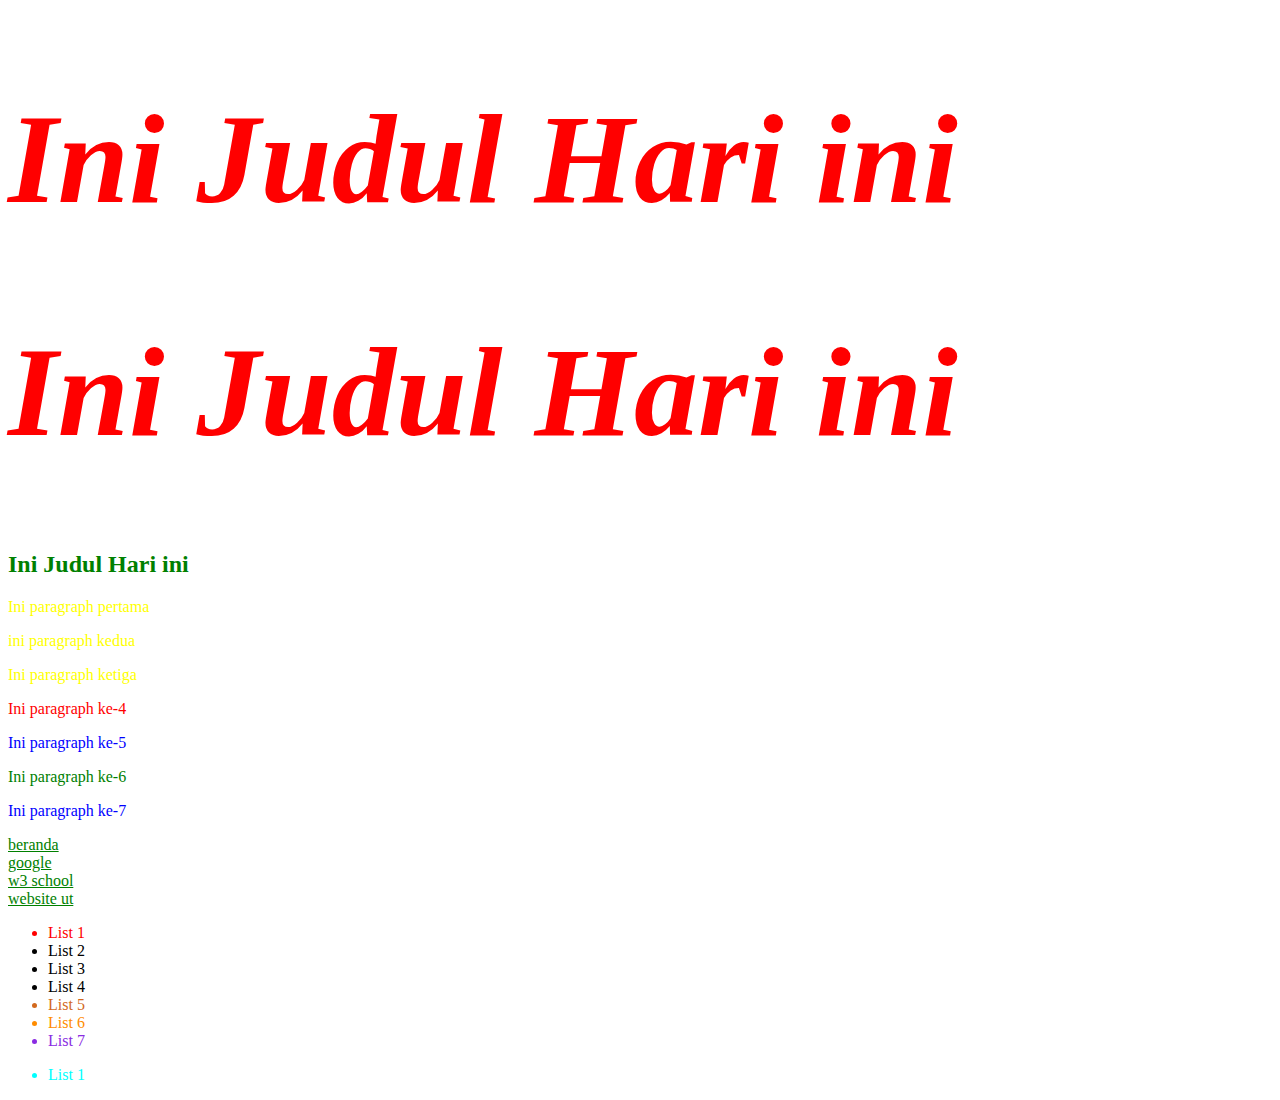
<file: CSS 01/index.html>
<!DOCTYPE html>
<html>
<head>
  <title>Document</title>

  <link rel="stylesheet" href="style.css" />

</head>
<body>
  
  <h1>Ini Judul Hari ini</h1>
  <h1>Ini Judul Hari ini</h1>
  <h2 class="hijau">Ini Judul Hari ini</h2>

  <p>Ini paragraph pertama</p>

  <p>ini paragraph kedua</p>

  <p>Ini paragraph ketiga</p>
  <p class="hijau" id="penting">Ini paragraph ke-4</p>
  <p class="biru">Ini paragraph ke-5</p>
  <p class="hijau" id="penting2">Ini paragraph ke-6</p>
  <p class="biru">Ini paragraph ke-7</p>

  <a href="#">beranda</a>
  <br />

  <a href="https://google.com">google</a>
  <br />

  <a href="https://w3school.com">w3 school</a>
  <br />

  <a href="https://universitas-terbuka.ac.id">website ut</a>
  <br />

  <ul>
    <li> List 1 </li>
    <li> List 2 </li>
    <li> List 3 </li>
    <li> List 4 </li>
    <li> List 5 </li>
    <li> List 6 </li>
    <li> List 7 </li>
  </ul>

  <ul>
	  <li> List 1 </li>
  </ul>


  

</body>
</html>
</file>
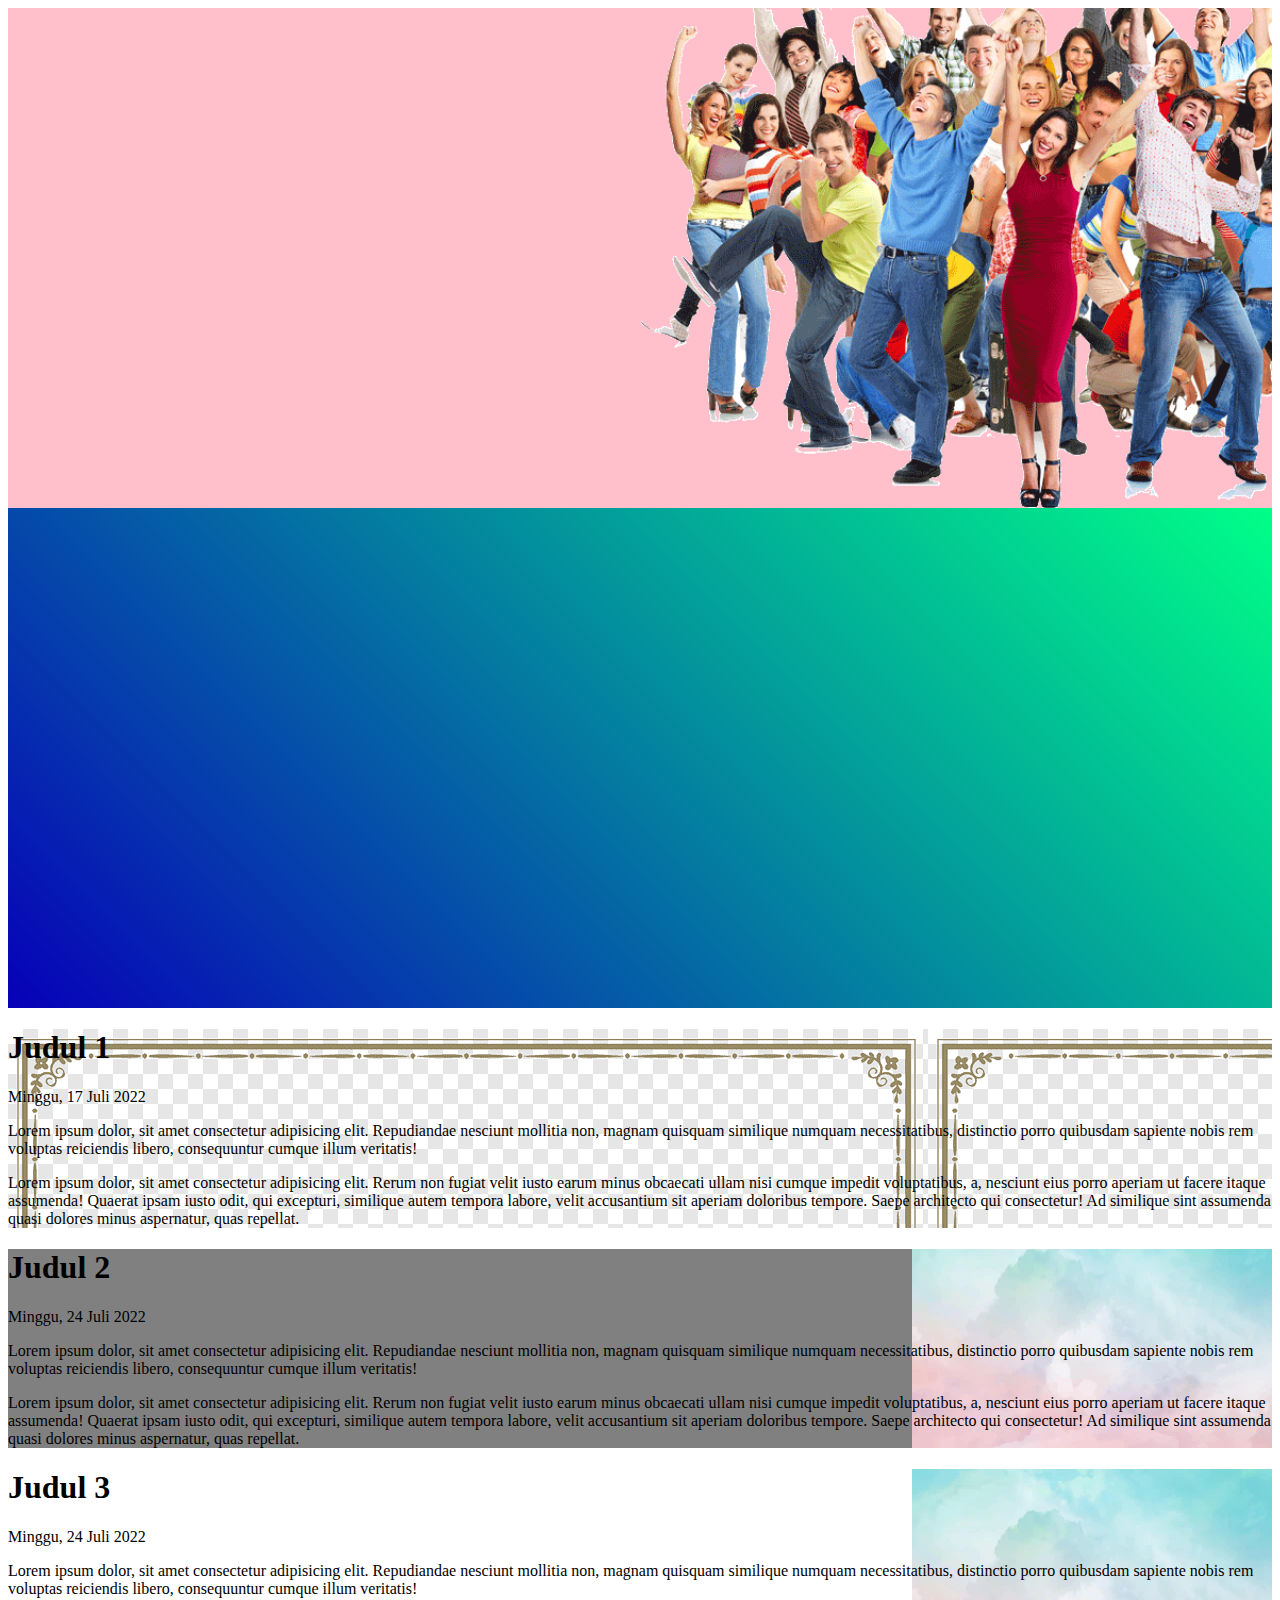
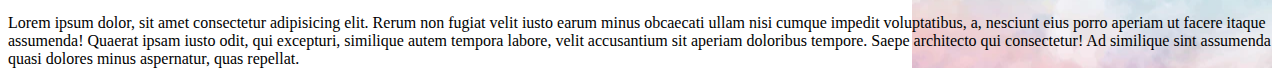
<file: CSS 03/index.html>
<!DOCTYPE html>
<html lang="en">
<head>
  <meta charset="UTF-8">
  <meta http-equiv="X-UA-Compatible" content="IE=edge">
  <meta name="viewport" content="width=device-width, initial-scale=1.0">
  <title>Document</title>

  <link rel="stylesheet" href="style.css">
</head>
<body>
  <div id="header"></div>

  <div id="header2"></div>

  <div id="buku1">
    <h1>Judul 1</h1>

    <span>Minggu, 17 Juli 2022</span>

    <p>
      Lorem ipsum dolor, sit amet consectetur adipisicing elit. Repudiandae nesciunt mollitia non, magnam quisquam similique numquam necessitatibus, distinctio porro quibusdam sapiente nobis rem voluptas reiciendis libero, consequuntur cumque illum veritatis!
    </p>

    <p>
      Lorem ipsum dolor, sit amet consectetur adipisicing elit. Rerum non fugiat velit iusto earum minus obcaecati ullam nisi cumque impedit voluptatibus, a, nesciunt eius porro aperiam ut facere itaque assumenda!
      Quaerat ipsam iusto odit, qui excepturi, similique autem tempora labore, velit accusantium sit aperiam doloribus tempore. Saepe architecto qui consectetur! Ad similique sint assumenda quasi dolores minus aspernatur, quas repellat.
    </p>
  </div>

  <div id="buku2" class="area">
    <h1>Judul 2</h1>

    <span>Minggu, 24 Juli 2022</span>

    <p id="hitam">
      Lorem ipsum dolor, sit amet consectetur adipisicing elit. Repudiandae nesciunt mollitia non, magnam quisquam similique numquam necessitatibus, distinctio porro quibusdam sapiente nobis rem voluptas reiciendis libero, consequuntur cumque illum veritatis!
    </p>

    <p>
      Lorem ipsum dolor, sit amet consectetur adipisicing elit. Rerum non fugiat velit iusto earum minus obcaecati ullam nisi cumque impedit voluptatibus, a, nesciunt eius porro aperiam ut facere itaque assumenda!
      Quaerat ipsam iusto odit, qui excepturi, similique autem tempora labore, velit accusantium sit aperiam doloribus tempore. Saepe architecto qui consectetur! Ad similique sint assumenda quasi dolores minus aspernatur, quas repellat.
    </p>
  </div>

  <div id="buku3" class="area">
    <h1>Judul 3</h1>

    <span>Minggu, 24 Juli 2022</span>

    <p id="hitam">
      Lorem ipsum dolor, sit amet consectetur adipisicing elit. Repudiandae nesciunt mollitia non, magnam quisquam similique numquam necessitatibus, distinctio porro quibusdam sapiente nobis rem voluptas reiciendis libero, consequuntur cumque illum veritatis!
    </p>

    <p>
      Lorem ipsum dolor, sit amet consectetur adipisicing elit. Rerum non fugiat velit iusto earum minus obcaecati ullam nisi cumque impedit voluptatibus, a, nesciunt eius porro aperiam ut facere itaque assumenda!
      Quaerat ipsam iusto odit, qui excepturi, similique autem tempora labore, velit accusantium sit aperiam doloribus tempore. Saepe architecto qui consectetur! Ad similique sint assumenda quasi dolores minus aspernatur, quas repellat.
    </p>
  </div>
  
  
</body>
</html>
</file>
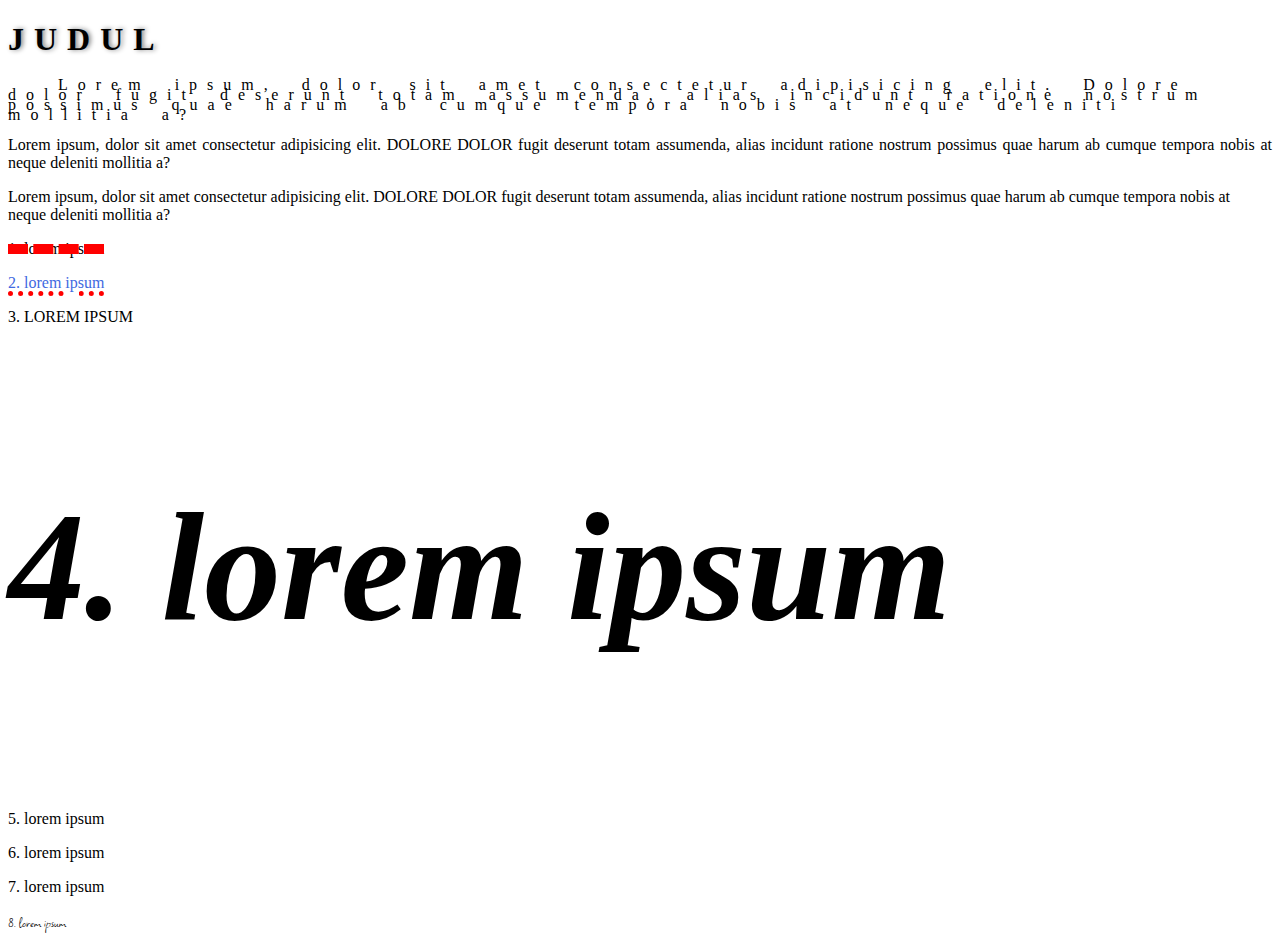
<file: CSS 04/index.html>
<!DOCTYPE html>
<html lang="en">
<head>
  <meta charset="UTF-8">
  <meta http-equiv="X-UA-Compatible" content="IE=edge">
  <meta name="viewport" content="width=device-width, initial-scale=1.0">
  <title>Document</title>

  <link rel="stylesheet" href="https://fonts.googleapis.com/css2?family=Square+Peg&display=swap">

  <link rel="stylesheet" href="css/main.css">
</head>
<body>
  <h1>Judul</h1>

  <p>Lorem ipsum, dolor sit amet consectetur adipisicing elit. Dolore dolor fugit deserunt totam assumenda, alias incidunt ratione nostrum possimus quae harum ab cumque tempora nobis at neque deleniti mollitia a?</p>

  <p>Lorem ipsum, dolor sit amet consectetur adipisicing elit. <span class="uppercase">Dolore dolor</span> fugit deserunt totam assumenda, alias incidunt ratione nostrum possimus quae harum ab cumque tempora nobis at neque deleniti mollitia a?</p>

  <p>Lorem ipsum, dolor sit amet consectetur adipisicing elit. <span class="uppercase">Dolore dolor</span> fugit deserunt totam assumenda, alias incidunt ratione nostrum possimus quae harum ab cumque tempora nobis at neque deleniti mollitia a?</p>

  <p class="text1">1. lorem ipsum</p>
  <p class="text2">2. lorem ipsum</p>
  <p class="text3">3. lorem ipsum</p>
  <p class="text4">4. lorem ipsum</p>
  <p class="text5">5. lorem ipsum</p>
  <p class="text6">6. lorem ipsum</p>
  <p class="text7">7. lorem ipsum</p>
  <p class="text8">8. lorem ipsum</p>
</body>
</html>
</file>
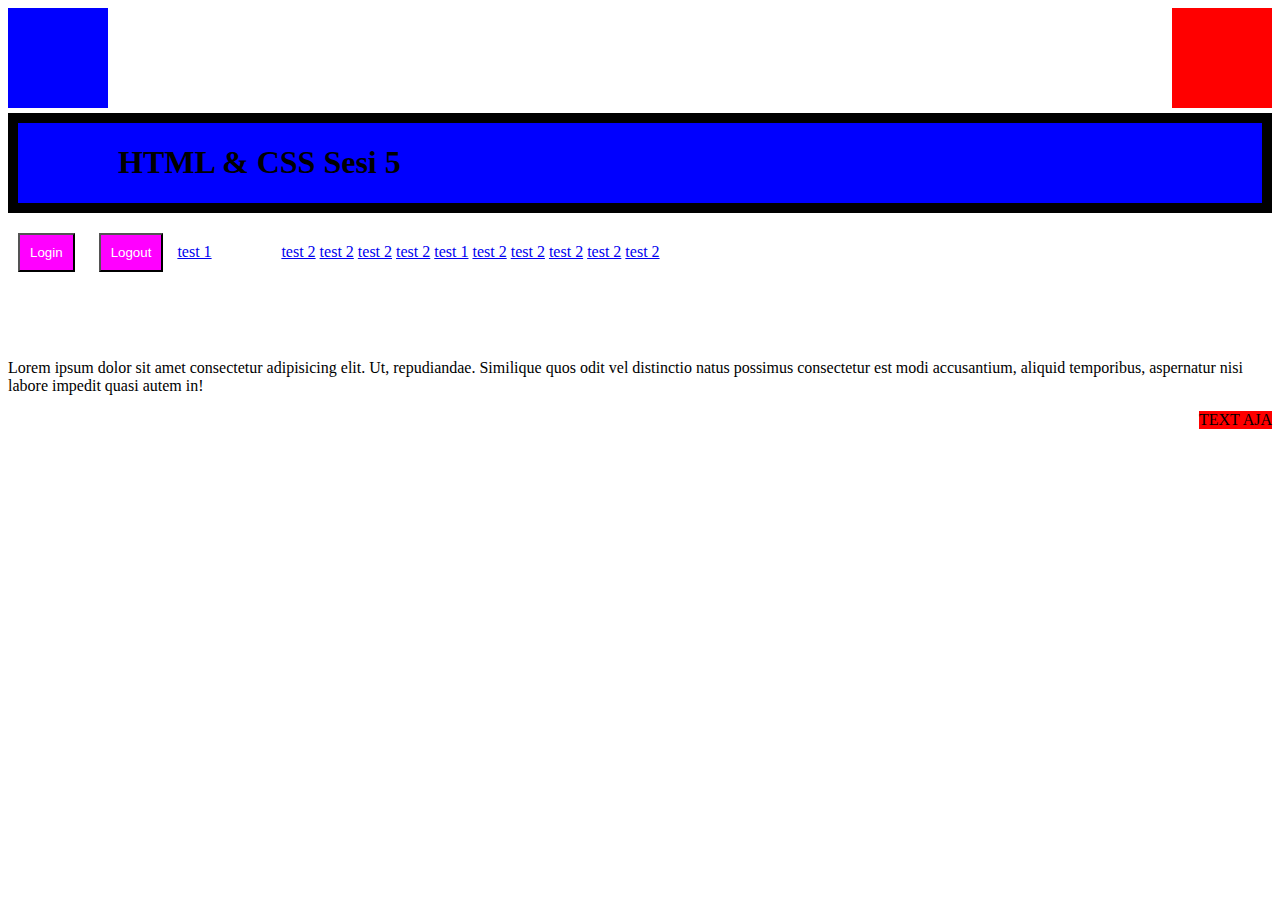
<file: CSS 05/index.html>
<!DOCTYPE html>
<html lang="en">
<head>
  <meta charset="UTF-8">
  <meta http-equiv="X-UA-Compatible" content="IE=edge">
  <meta name="viewport" content="width=device-width, initial-scale=1.0">
  <title>Document</title>

  <link rel="stylesheet" href="style.css">
</head>
<body>

  <div class="main">
    <div class="box h-100 w-100"></div>
    <div class="box2 h-100 w-100"></div>
  </div>

  <div class="hero">
    <h1>HTML & CSS Sesi 5</h1>
  </div>

  <button class="primary">Login</button>
  <button class="primary">Logout</button>

  <a href="http://" class="inline-block h-100 w-100">test 1</a>
  <a href="http://">test 2</a>
  <a href="http://" class="d-none">test 3</a>
  <a href="http://">test 2</a>
  <a href="http://">test 2</a>
  <a href="http://">test 2</a>
  <a href="http://">test 1</a>
  <a href="http://">test 2</a>
  <a href="http://">test 2</a>
  <a href="http://">test 2</a>
  <a href="http://">test 2</a>
  <a href="http://">test 2</a>

  

  <p>Lorem ipsum dolor sit amet consectetur adipisicing elit. Ut, repudiandae. Similique quos odit vel distinctio natus possimus consectetur est modi accusantium, aliquid temporibus, aspernatur nisi labore impedit quasi autem in!</p>

  <div class="box">
    TEXT AJA
  </div>
  
</body>
</html>
</file>
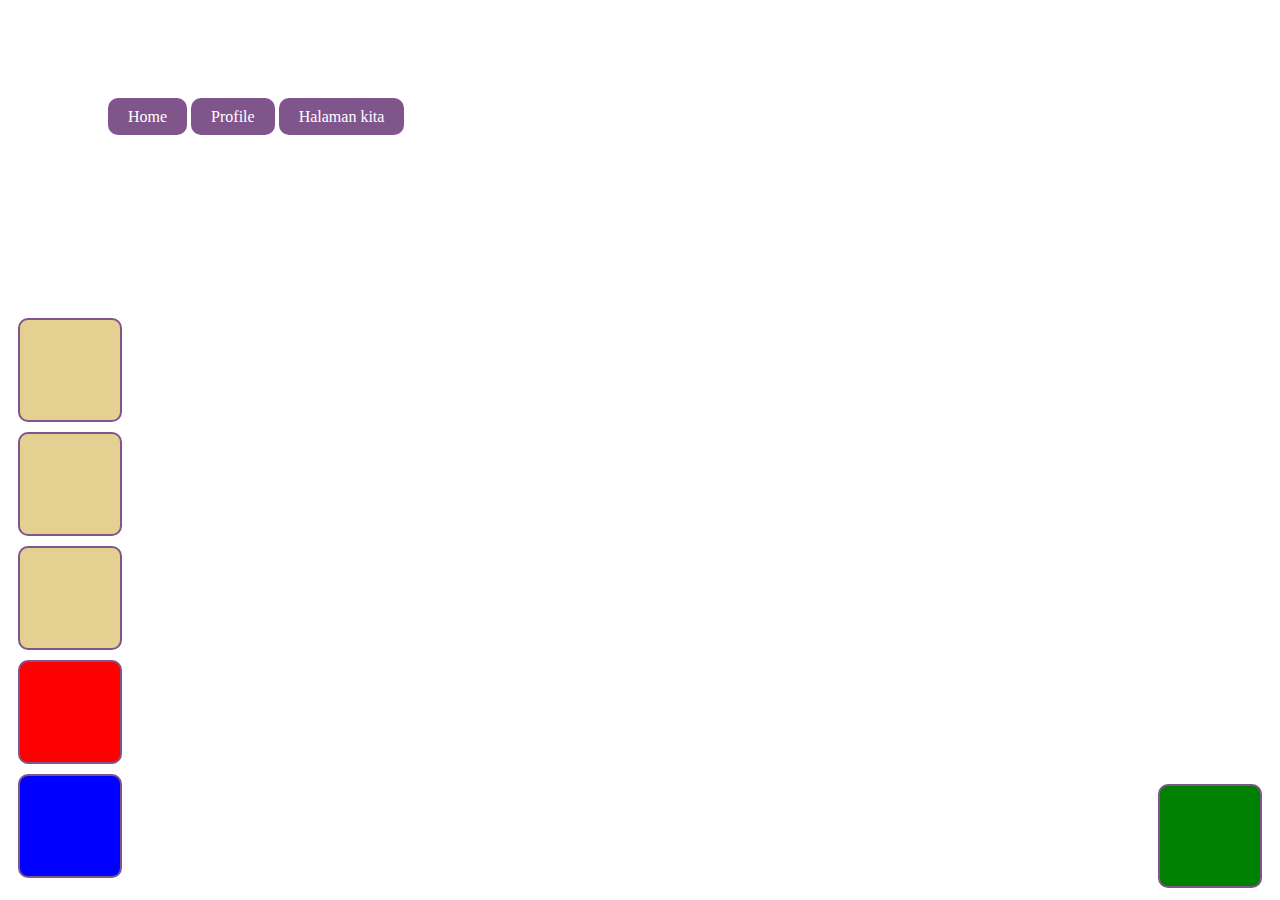
<file: Playgrounds/index.html>
<!DOCTYPE html>
<html lang="en">
<head>
  <meta charset="UTF-8">
  <meta http-equiv="X-UA-Compatible" content="IE=edge">
  <meta name="viewport" content="width=device-width, initial-scale=1.0">
  <title>Document</title>
  <link rel="stylesheet" href="style.css">
</head>
<body>
  <div class="area">
    <a href="#" class="btn">Home</a>
    <a href="#" class="btn">Profile</a>
    <a href="#" class="btn">Halaman kita</a>
  </div>

  <div class="box"></div>
  <div class="box"></div>
  <div class="box"></div>


  <div class="box box1"></div>
  <div class="box box2"></div>
  <div class="box box3"></div>

</body>
</html>
</file>
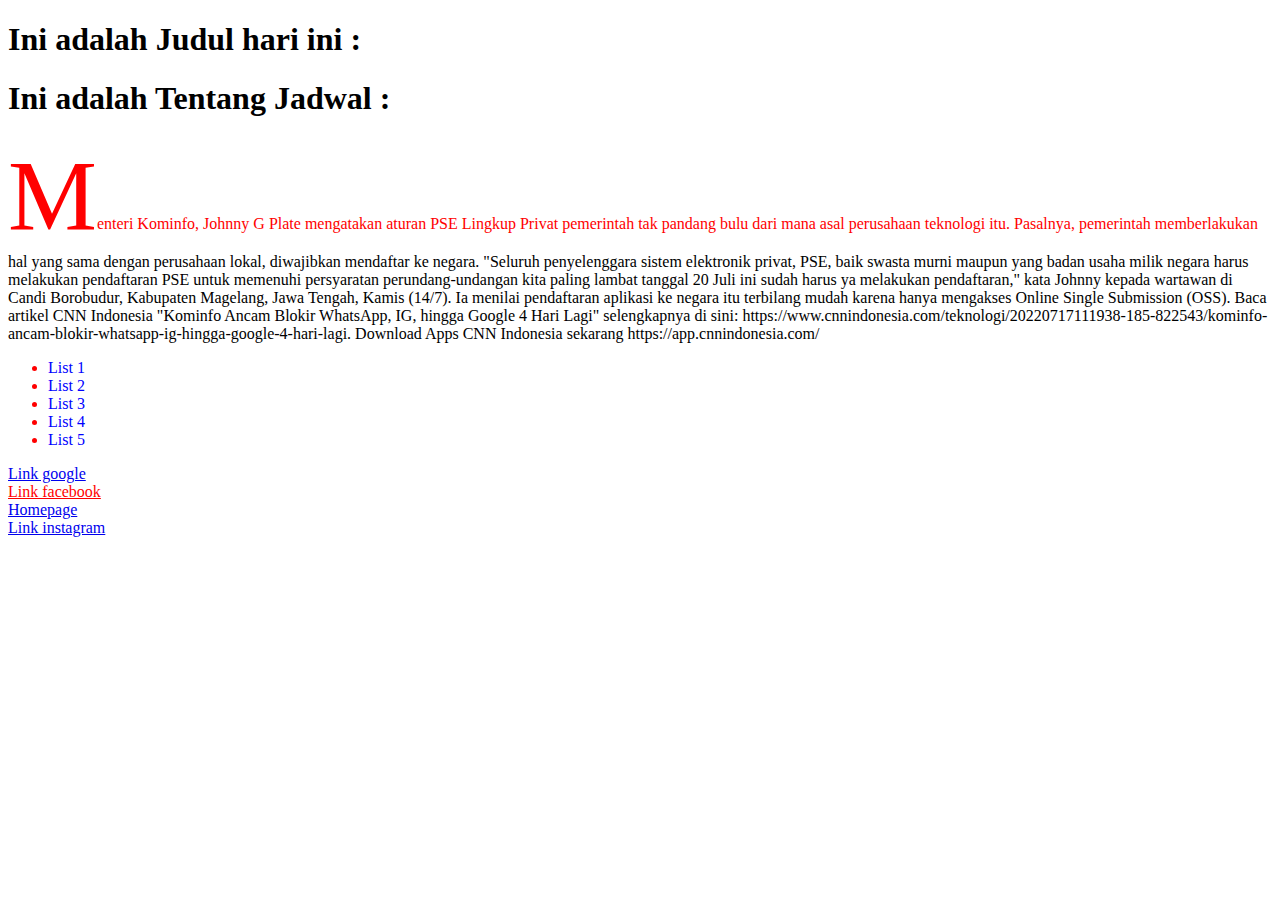
<file: CSS 01/index2.html>
<!DOCTYPE html>
<html lang="en">
<head>
  <meta charset="UTF-8">
  <meta http-equiv="X-UA-Compatible" content="IE=edge">
  <meta name="viewport" content="width=device-width, initial-scale=1.0">
  <title>Document</title>

  <style>
    h1::before {
      content: "Ini adalah ";
    }

    h1::after {
      content: " : ";
    }

    p::first-letter {
      font-size: 100px;
    }

    p::first-line {
      color: red;
    }

    h1::selection {
      color: blue;
    }

    
    .list-item::marker {
      color: red;
    }

    li {
      color: blue;
    }

    a[rel|="noopener"] {
      color: red;
    }

  </style>
</head>
<body>

  <h1>Judul hari ini</h1>
  
  <h1>Tentang Jadwal</h1>

  <p>
    Menteri Kominfo, Johnny G Plate mengatakan aturan PSE Lingkup Privat pemerintah tak pandang bulu dari mana asal perusahaan teknologi itu. Pasalnya, pemerintah memberlakukan hal yang sama dengan perusahaan lokal, diwajibkan
    mendaftar ke negara.
    
    "Seluruh penyelenggara sistem elektronik privat, PSE, baik swasta murni maupun yang badan usaha milik negara harus melakukan pendaftaran PSE untuk memenuhi persyaratan perundang-undangan kita paling lambat tanggal 20 Juli ini sudah harus ya melakukan pendaftaran," kata Johnny kepada wartawan di Candi Borobudur, Kabupaten Magelang, Jawa Tengah, Kamis (14/7).
    
    Ia menilai pendaftaran aplikasi ke negara itu terbilang mudah karena hanya mengakses Online Single Submission (OSS).
    
    Baca artikel CNN Indonesia "Kominfo Ancam Blokir WhatsApp, IG, hingga Google 4 Hari Lagi" selengkapnya di sini: https://www.cnnindonesia.com/teknologi/20220717111938-185-822543/kominfo-ancam-blokir-whatsapp-ig-hingga-google-4-hari-lagi.
    
    Download Apps CNN Indonesia sekarang https://app.cnnindonesia.com/
  </p>

  <ul>
    <li class="list-item">List 1</li>
    <li class="list-item">List 2</li>
    <li class="list-item">List 3</li>
    <li class="list-item">List 4</li>
    <li class="list-item">List 5</li>
  </ul>

  <a href="http://www.google.com">Link google</a> <br>

  <a 
    href="http://www.facebook.com" 
    rel="noopener-s">
    Link facebook</a>
  <br>

  <a href="#">Homepage</a> <br>

  <a 
    href="http://www.instagram.com" 
    target="_blank" 
    rel="noopener noreferrer noopener-s">
    Link instagram
  </a>


  
</body>
</html>
</file>
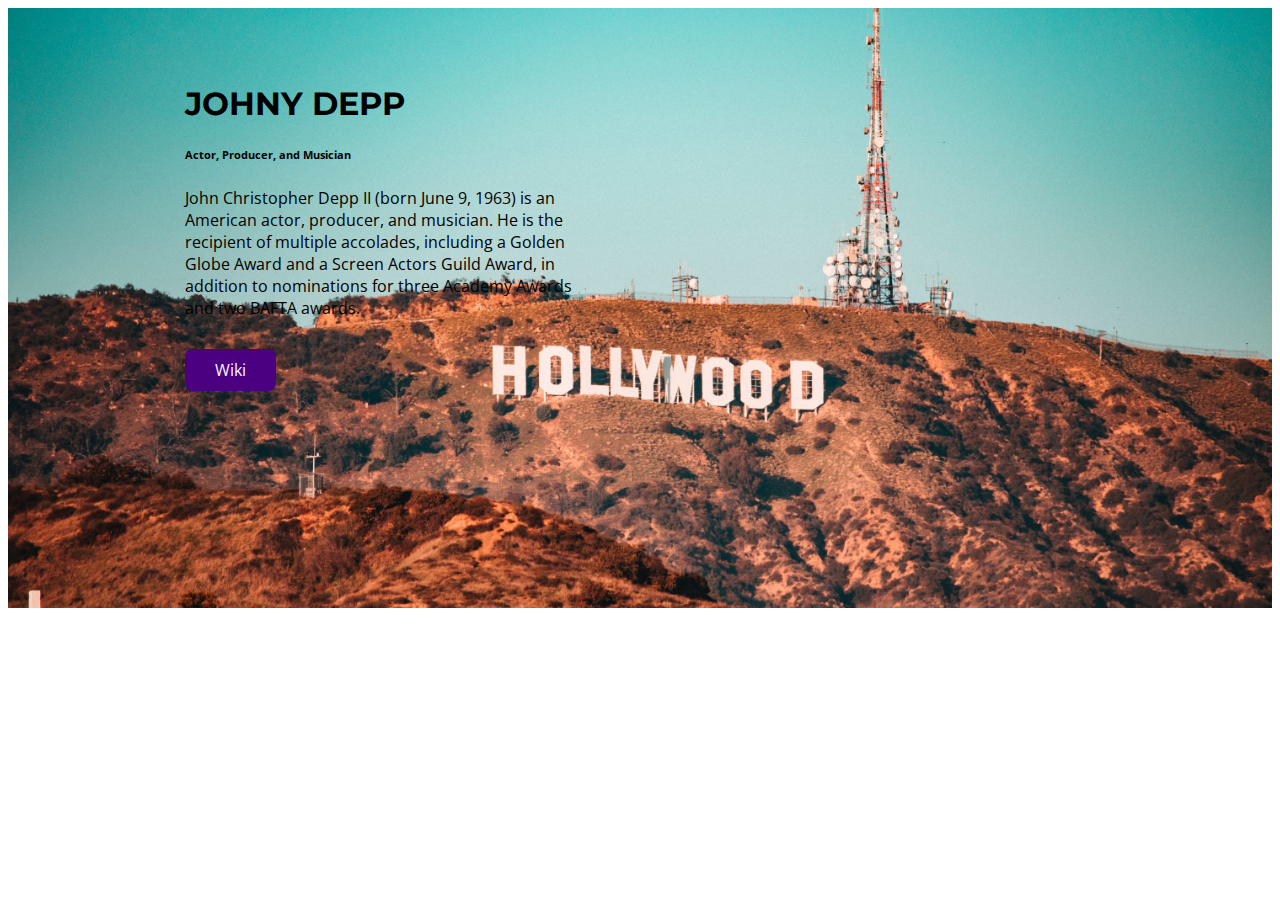
<file: CSS 05/main.html>
<!DOCTYPE html>
<html lang="en">
  <head>
    <meta charset="UTF-8" />
    <meta http-equiv="X-UA-Compatible" content="IE=edge" />
    <meta name="viewport" content="width=device-width, initial-scale=1.0" />
    <title>Document</title>
    <link rel="stylesheet" href="mainStyle.css" />

    <link
      href="https://fonts.googleapis.com/css2?family=Montserrat:ital,wght@0,800;1,400&display=swap"
      rel="stylesheet"
    />

    <link rel="preconnect" href="https://fonts.gstatic.com" crossorigin />
    
    <link
      href="https://fonts.googleapis.com/css2?family=Open+Sans:wght@300;400;500&display=swap"
      rel="stylesheet"
    />
  </head>
  <body>
    <div class="main">
      <div id="right-side" class="box"></div>
      <div id="left-side" class="box">
        <div id="left-content">
          <h1>JOHNY DEPP</h1>
          <h6>Actor, Producer, and Musician</h6>
          <p>
            John Christopher Depp II (born June 9, 1963) is an American actor,
            producer, and musician. He is the recipient of multiple accolades,
            including a Golden Globe Award and a Screen Actors Guild Award, in
            addition to nominations for three Academy Awards and two BAFTA
            awards.
          </p>

          <a
            href="https://en.wikipedia.org/wiki/Johnny_Depp"
            target="_blank"
            rel="noopener"
            class="btn-wiki"
          >
            Wiki
          </a>
        </div>
      </div>
    </div>
  </body>
</html>
</file>
<file: CSS 01/style.css>
p {
  color: yellow;
}

h1 {
  color: red;
}

.hijau {
  color: green;
}

.biru {
  color: blue;
}

#penting {
  color: red;
}

/* style default */
a:link {
  color: green;
}

/* style ketika cursor/mouse ada di atas link */
a:hover {
  color: blue;
}

/* style ketika link sedang di klik*/
a:active {
  color: yellow;
}

/* style ketika link setelah di klik*/
a:visited {
  color: red;
}

li:first-child {
  color: red;
}

li:last-child {
  color: blueviolet;
}

li:only-child {
  color: aqua;
}

li:nth-child(5) {
  color: chocolate;
}

li:nth-last-child(2) {
  color: darkorange;
}


h1 {
  font-size: large;
  font-size: 10vw;
  font-weight: bolder;
  font-style: italic;
}


.p1 {
  font-family: "Times New Roman", Times, serif;
}

.p2 {
  font-family: Arial, Helvetica, sans-serif;
}

.p3 {
  font-family: "Lucida Console", "Courier New", monospace;

  padding-top: 10px;
  padding-bottom: 10px;
  padding-right: 10px;
  padding-left: 10px;

  padding: 10px 10px 10px 10px;

  padding: 10px 20px;

  padding: 10px;


  padding: 2%;

}
</file>
<file: CSS 03/style.css>
/* 1 */
p {
  /* color: red; */
}

/* 100 1 = 101 */
#buku3.area p {
  /* color: green; */
}

/* 100 10 1 100 = 211 */
#buku3.area p#hitam {
  /* 
  color: Fuchsia;
  color: #FF00FF; 
  */
  /* rgb(72, 255, 0) */
  /* color: rgba(72, 255, 0, 0.219); */
}

div#buku1 {
  background-color: hotpink;
  background-image: url("frame.png");
}

div#buku2 {
  background: gray url("bg.webp") no-repeat right bottom;
}

div#buku3 {
  background-image: url("bg.webp");
  background-repeat: no-repeat;
  background-position: right top;
  background-size: 200p;
}

div#header {
  width: 100%;
  height: 500px;
  background: pink url("orang-orang.png") no-repeat right bottom;
  background-size: 50%;
}

div#header2 {
  width: 100%;
  height: 500px;
  /* background: cyan url("orang-orang.png") no-repeat right bottom;
  background-size: 50%; */
  /* background: linear-gradient(to left, #00C9FF 0%, #92FE9D 100%); */
  background: linear-gradient(45deg, #0700b8 0%, #00ff88 100%);
}
</file>
<file: CSS 04/css/main.css>
body {

}

.text1 {
  /* text-decoration-line: underline; */
  /* text-decoration-line: overline; */
  text-decoration-line: line-through;
  text-decoration-color: red;
  text-decoration-style: dashed;
  text-decoration-thickness: 10px;
  
}

.text2 {
  color: royalblue;
  text-decoration: underline red dotted 5px;
}

.text3 {
  text-transform: uppercase;
}

.text4 {
  font-size: 12vw;
  font-weight: bolder;
  font-style: italic;
}

.uppercase {
  text-transform: uppercase;
}


h1 {
  text-transform: uppercase;
  letter-spacing: 10px;
  text-shadow: 2px 0 5px gray;
}

p:first-of-type {
  word-spacing: 10px;
  text-indent: 50px;
  letter-spacing: 10px;
  line-height: 10px;
}

p:nth-of-type(2) {
  text-align: justify;
}

p:last-of-type {
  font-family: "Square Peg", Helvetica, sans-serif;
  
}
</file>
<file: CSS 05/style.css>
.hero {
  background: blue;

  border: 10px solid black;
  padding-left: 100px;

  margin-bottom: 10px;
}

.primary {
  background-color: fuchsia;
  color: #fff
}

button {
  
  /* 
  padding-top: 5px;
  padding-left: 10px;
  padding-bottom: 5px;
  padding-right: 10px; 
  */

  /* atas, kiri, bawah, kenan */
  /* padding: 5px 10px 5px 10px; */

  /* (atas bawah)  (kanan kiri) */
  /* padding: 5px 25px; */

  padding: 10px;

  margin: 10px;
}


.box {
  background-color: red;
  margin-bottom: 5px;
  float: right;
}

.box2 {
  background-color: blue;
  margin-bottom: 5px;
}

.w-100{
  width: 100px;
}

.h-100 {
  height: 100px;
}

.inline-block {
  display: inline-block;
}

.d-none {
  display: none;
}
</file>
<file: Playgrounds/style.css>
div.area {
  padding: 100px;
  min-width: 200px;
  min-height: 100px;
}

.btn {
  background: #80558C;
  padding: 10px 20px;
  border-radius: 10px;
  color: white;
  text-decoration: none;
}

.btn:hover {
  background-color: #CBA0AE;
}

.box {
  background: #E4D192;
  width: 100px;
  height: 100px;

  border: 2px solid #80558C;
  border-radius: 10px;

  margin: 10px;


  border-radius: 10px;
  border-top-left-radius: 10px;
  border-top-right-radius: 10px;
  border-bottom-right-radius: 10px;
  border-bottom-left-radius: 10px;


}


p.dotted {border-style: dotted;}
p.dashed {border-style: dashed;}
p.solid {border-style: solid;}
p.double {border-style: double;}
p.groove {border-style: groove;}
p.ridge {border-style: ridge;}
p.inset {border-style: inset;}
p.outset {border-style: outset;}
p.none {border-style: none;}
p.hidden {border-style: hidden;}
p.mix {border-style: dotted dashed solid double;}


p.one {
  border-style: solid;
  border-width: 5px;
}

p.two {
  border-style: solid;
  border-width: medium;
}

p.three {
  border-style: dotted;
  border-width: 2px;
}

p.four {
  border-style: dotted;
  border-width: thick;
  border-color: red;

}

p {
  border-bottom: 6px solid red;

  
  border-top-style: dotted;
  border-right-style: solid;
  border-bottom-style: dotted;
  border-left-style: solid;
}


.box1 {
  background: red;
}

.box2 {
  background: green;
  float: right;
}

.box3 {
 background: blue;
}
</file>
<file: CSS 05/mainStyle.css>
* {
  font-family: 'Open Sans', sans-serif;
}

.main {
  background-image: url("images/bg.jpg");
  background-size: cover;
  padding: 0 10%;
  height: 600px;
}

.box{
  height: 100%;
  width: 50%;
}

#right-side {
  float: right;
}

#left-side {
  /* background-color: gray; */
}

#left-side h1 {
  margin: 0;
  font-family: 'Montserrat', sans-serif;
}


#left-side h6 {
  margin-bottom: 25px;
}

#left-side p {
  margin-bottom: 40px;
}

#left-content {
  padding: 15% 10%;
  width: 400px;
}

.btn-wiki {
  background-color: indigo;
  color: whitesmoke;
  text-decoration: none;
  padding: 10px 30px;
  border-radius: 8px;
}
</file>
